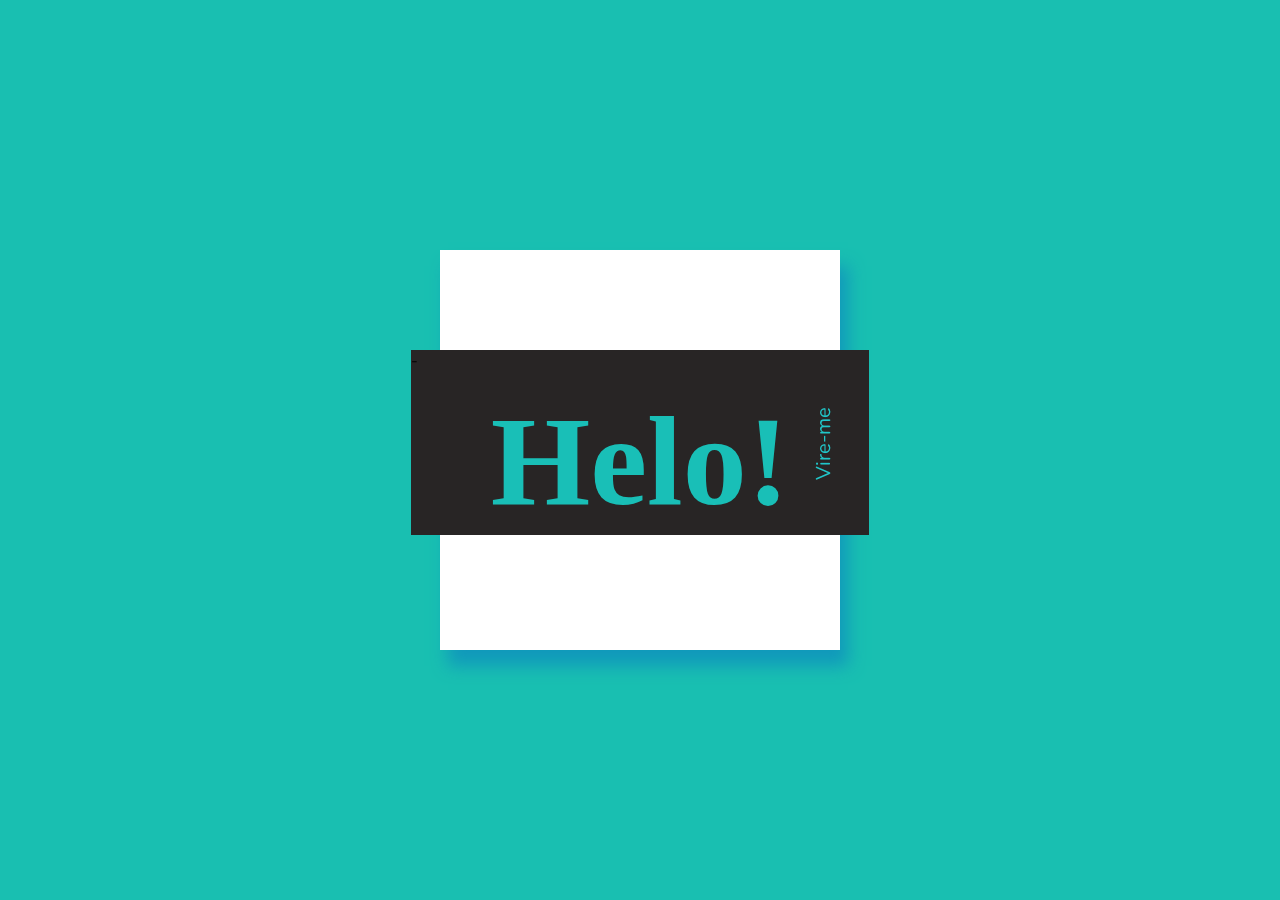
<file: portifile/Cartao/cartao.html>
<!DOCTYPE html>
<html lang="pt-br">
<head>
    <meta charset="UTF-8">
    <meta http-equiv="X-UA-Compatible" content="IE=edge">
    <meta name="viewport" content="width=device-width, initial-scale=1.0">

    <link rel="stylesheet" type="text/css" href="style.css">
    <link rel="shortcut icon" href="img/211635_card_icon.png" type="image/x-icon">
    <title>Cartão de Visista</title>
</head>
<body>
	<div class="frame">
		<div class="card">
			<div class="flip">
				<div class="front">-
					<h1>Helo!</h1>
					<p class="flip-me">Vire-me</p>
				</div>
				<div class="back">
					<h3>Anderson Arruda</h3>
					<h2>Develeoper Front-end</h2>
					<div>
						<a href="https://github.com/JAndersonArruda" target="_blank"><img src="img/211904_social_github_icon.png"></a>
						<a href="https://www.linkedin.com/in/anderson-arruda-276677244/" target="_blank"><img src="img/1964405_linkedin_logo_media_social_icon.png"></a>
						<a href="https://twitter.com/AndersonArruda_" target="_blank"><img src="img/104461_twitter_icon.png"></a>
					</div>
				</div>
			</div>
		</div>
	</div>
</body>
</html>
</file>
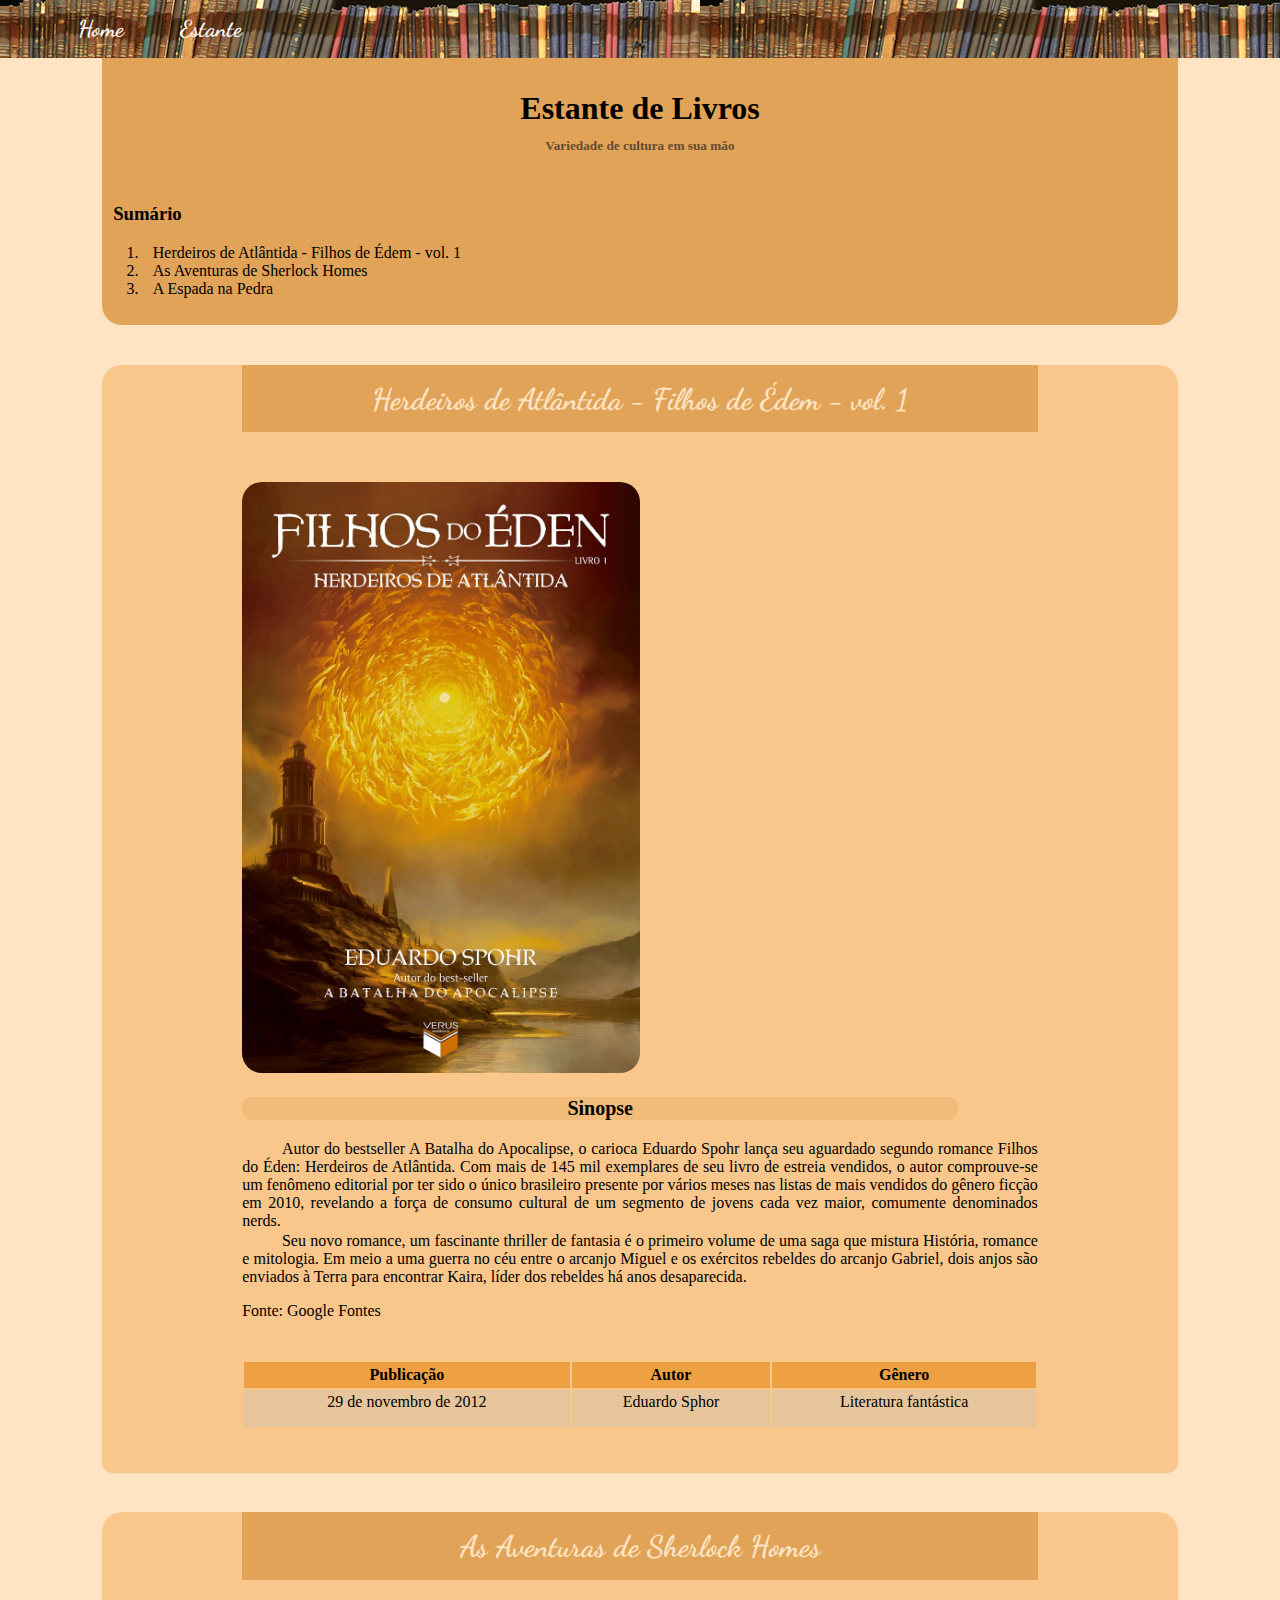
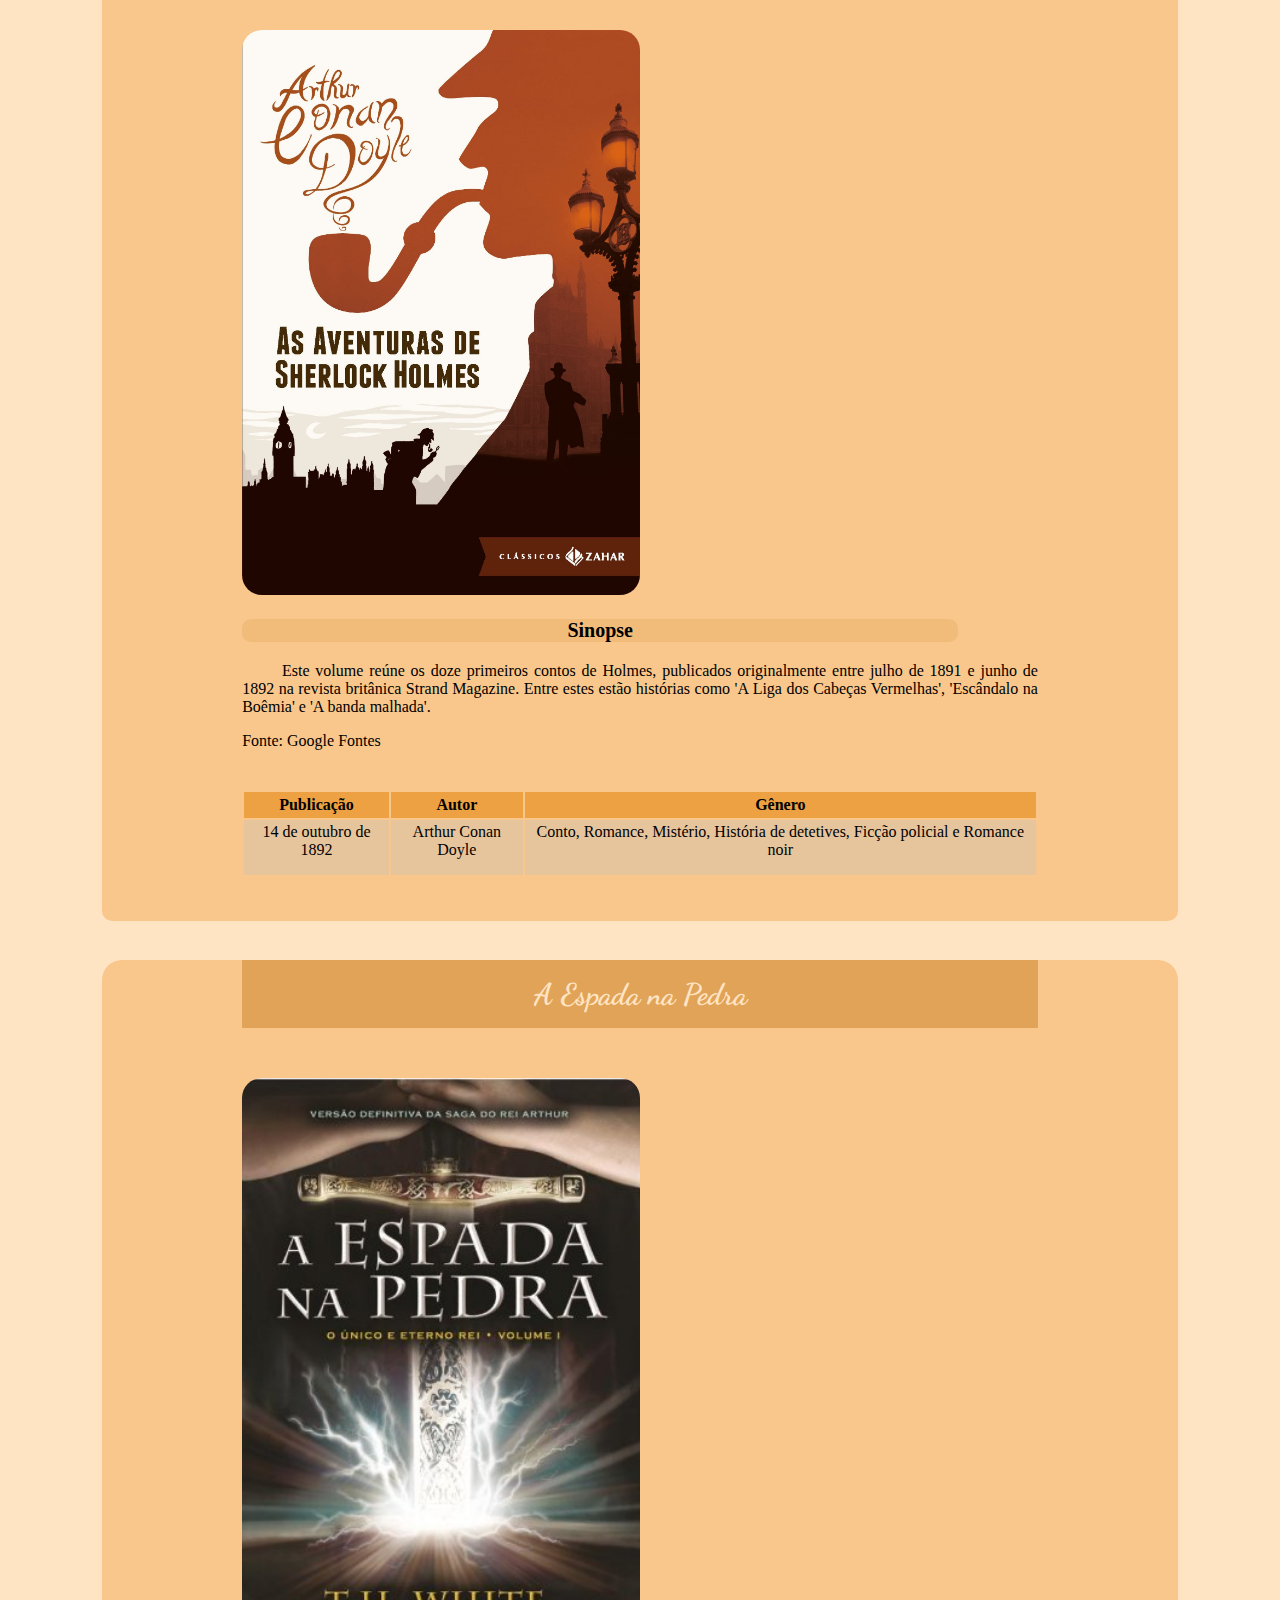
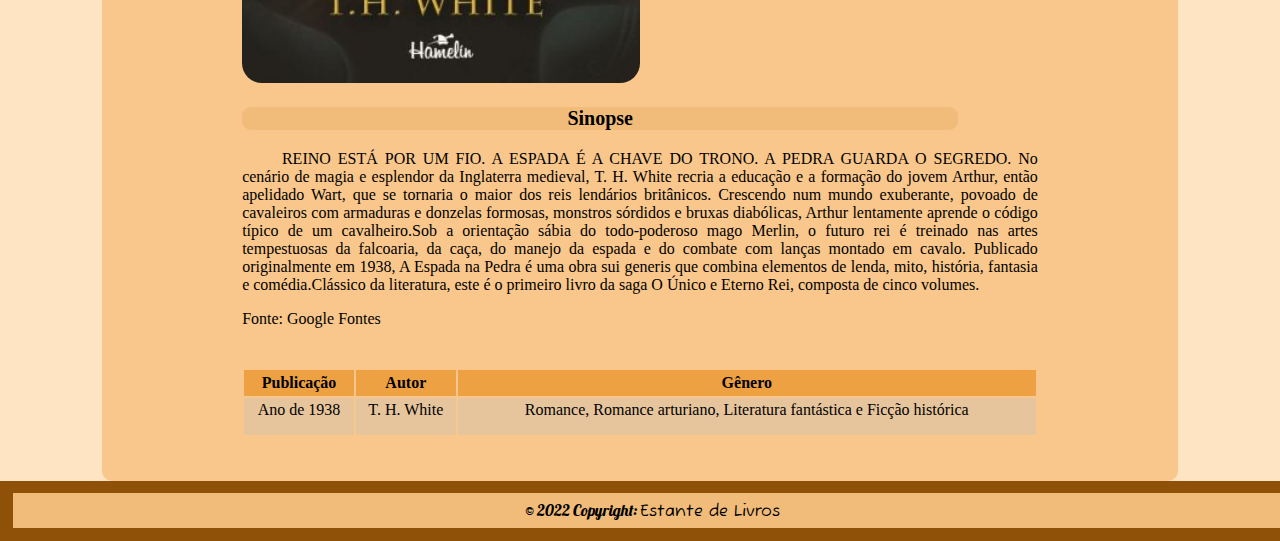
<file: portifile/Estante/estante.html>
<!DOCTYPE html>
<html lang="pt-br">
<head>
    <meta charset="UTF-8">
    <meta http-equiv="X-UA-Compatible" content="IE=edge">
    <meta name="viewport" content="width=device-width, initial-scale=1.0">

    <link rel="icon" href="./img/book.svg">
    <link rel="stylesheet" href="./css/navbar.css">
    <link rel="stylesheet" href="./css/style.css">
    <link rel="stylesheet" href="./css/footer.css">

    <link href="https://cdn.jsdelivr.net/npm/bootstrap@5.3.0-alpha1/dist/css/bootstrap.min.css" rel="stylesheet" integrity="sha384-GLhlTQ8iRABdZLl6O3oVMWSktQOp6b7In1Zl3/Jr59b6EGGoI1aFkw7cmDA6j6gD" crossorigin="anonymous">
    <script src="https://cdn.jsdelivr.net/npm/bootstrap@5.3.0-alpha1/dist/js/bootstrap.bundle.min.js" integrity="sha384-w76AqPfDkMBDXo30jS1Sgez6pr3x5MlQ1ZAGC+nuZB+EYdgRZgiwxhTBTkF7CXvN" crossorigin="anonymous"></script>

    <title>Estante de Livros</title>
</head>
<body>

    <header class="menu">
        <ul>
            <li><a href="./home.html">Home</a></li>
            <li><a href="./estante.html">Estante</a></li>
        </ul>
    </header>

    <div class="container">
        <div id="top">
            <h1 id="t1">Estante de Livros</h1>
            <h5 id="st1">Variedade de cultura em sua mão</h5>
        </div>
        <div id="sumary">
            <h3>Sumário</h3>
            <ol>
                <li><a href="#l1" class="t-link">Herdeiros de Atlântida - Filhos de Édem - vol. 1</a></li>
                <li><a href="#l2" class="t-link">As Aventuras de Sherlock Homes</a></li>
                <li><a href="#l3" class="t-link">A Espada na Pedra</a></li>
            </ol>
        </div>

        <section id="l1">
            <h4 class="titulo">Herdeiros de Atlântida - Filhos de Édem - vol. 1</h4>

            <div class="layoute">
                <div class="text-center mb-3">
                    <img class="image" src="./img/eden.jpg" alt="">
                </div>
                <div></div>
                <div class="text-center" id="sinopse">
                    <h3 class="sinp-titulo">Sinopse</h3>
                </div>
                <div class="grid">
                    <p class="text">Autor do bestseller <span> A Batalha do Apocalipse, </span> o carioca <span> Eduardo Spohr </span> lança seu aguardado 
                        segundo romance <span> Filhos do Éden: Herdeiros de Atlântida. </span> Com mais de 145 mil exemplares de seu livro de 
                        estreia vendidos, o autor comprouve-se um fenômeno editorial por ter sido o único brasileiro presente por vários meses 
                        nas listas de mais vendidos do gênero ficção em 2010, revelando a força de consumo cultural de um segmento de jovens 
                        cada vez maior, comumente denominados nerds.
                    </p>
                    <p id="paragrafo" class="text">Seu novo romance, um fascinante thriller de fantasia é o primeiro volume de uma saga que mistura História, romance e 
                        mitologia. <span> Em meio a uma guerra no céu entre o arcanjo Miguel e os exércitos rebeldes do arcanjo Gabriel, dois 
                        anjos são enviados à Terra para encontrar Kaira, líder dos rebeldes há anos desaparecida. </span>
                    </p>
                    <p>Fonte: Google Fontes</p>
                </div>
            </div>
                        
            <table>
                <tr>
                    <th>Publicação</th>
                    <th>Autor</th>
                    <th>Gênero</th>
                </tr>
                <tr>
                    <td>29 de novembro de 2012</td>
                    <td>Eduardo Sphor</td>
                    <td>Literatura fantástica</td>
                </tr>
            </table>
        </section>
        
        <section id="l2">
            <h4 class="titulo">As Aventuras de Sherlock Homes</h4>
            
            <div class="layoute">
                <div class="text-center mb-3">
                    <img class="image" src="./img/homes.jpg" alt="">
                </div>
                <div></div>
                <div class="text-center" id="sinopse">
                    <h3 class="sinp-titulo">Sinopse</h3>
                </div>
                <div class="grid">
                    <p class="text">Este volume reúne os doze primeiros contos de Holmes, publicados originalmente entre julho de 1891 e junho de 1892 na 
                        revista britânica Strand Magazine. Entre estes estão histórias como <span> 'A Liga dos Cabeças Vermelhas', 'Escândalo 
                        na Boêmia' e 'A banda malhada'. </span>
                    </p>
                    <p>Fonte: Google Fontes</p>
                </div>
            </div>

            <table>
                <tr>
                    <th>Publicação</th>
                    <th>Autor</th>
                    <th>Gênero</th>
                </tr>
                <tr>
                    <td>14 de outubro de 1892</td>
                    <td>Arthur Conan Doyle</td>
                    <td>Conto, Romance, Mistério, 
                        História de detetives, Ficção 
                        policial e Romance noir</td>
                </tr>
            </table>
        </section>

        <section id="l3">
            <h4 class="titulo">A Espada na Pedra</h4>
                
            <div class="layoute">
                <div class="text-center mb-3">
                    <img class="image" src="./img/espada.jpg" alt="">
                </div>
                <div></div>
                <div class="text-center" id="sinopse">
                    <h3 class="sinp-titulo">Sinopse</h3>
                </div>
                <div class="grid">
                    <p class="text"><span> REINO ESTÁ POR UM FIO. A ESPADA É A CHAVE DO TRONO. A PEDRA GUARDA O SEGREDO. </span> No cenário de magia e esplendor 
                        da Inglaterra medieval, T. H. White recria a educação e a formação do jovem Arthur, então apelidado Wart, que se tornaria 
                        o maior dos reis lendários britânicos. <span> Crescendo num mundo exuberante, povoado de cavaleiros com armaduras e donzelas 
                        formosas, monstros sórdidos e bruxas diabólicas, Arthur lentamente aprende o código típico de um cavalheiro.Sob a orientação 
                        sábia do todo-poderoso mago Merlin, o futuro rei é treinado nas artes tempestuosas da falcoaria, da caça, do manejo da espada 
                        e do combate com lanças montado em cavalo. </span> Publicado originalmente em 1938, A Espada na Pedra é uma obra sui generis 
                        que combina elementos de lenda, mito, história, fantasia e comédia.Clássico da literatura, este é o primeiro livro da saga O 
                        Único e Eterno Rei, composta de cinco volumes.
                    </p>
                    <p>Fonte: Google Fontes</p>
                </div>
            </div>

            <table>
                <tr>
                    <th>Publicação</th>
                    <th>Autor</th>
                    <th>Gênero</th>
                </tr>
                <tr>
                    <td>Ano de 1938</td>
                    <td>T. H. White</td>
                    <td>Romance, Romance arturiano, 
                        Literatura fantástica e 
                        Ficção histórica</td>
                </tr>
            </table>
        </section>
    </div>

    <footer class="mt-5">
        <div class="footer mb-3">
            <div class="copyright"> 
                © 2022 Copyright:
                <a href="#">Estante de Livros</a>
            </div>
        </div>
    </footer>
</body>
</html>
</file>
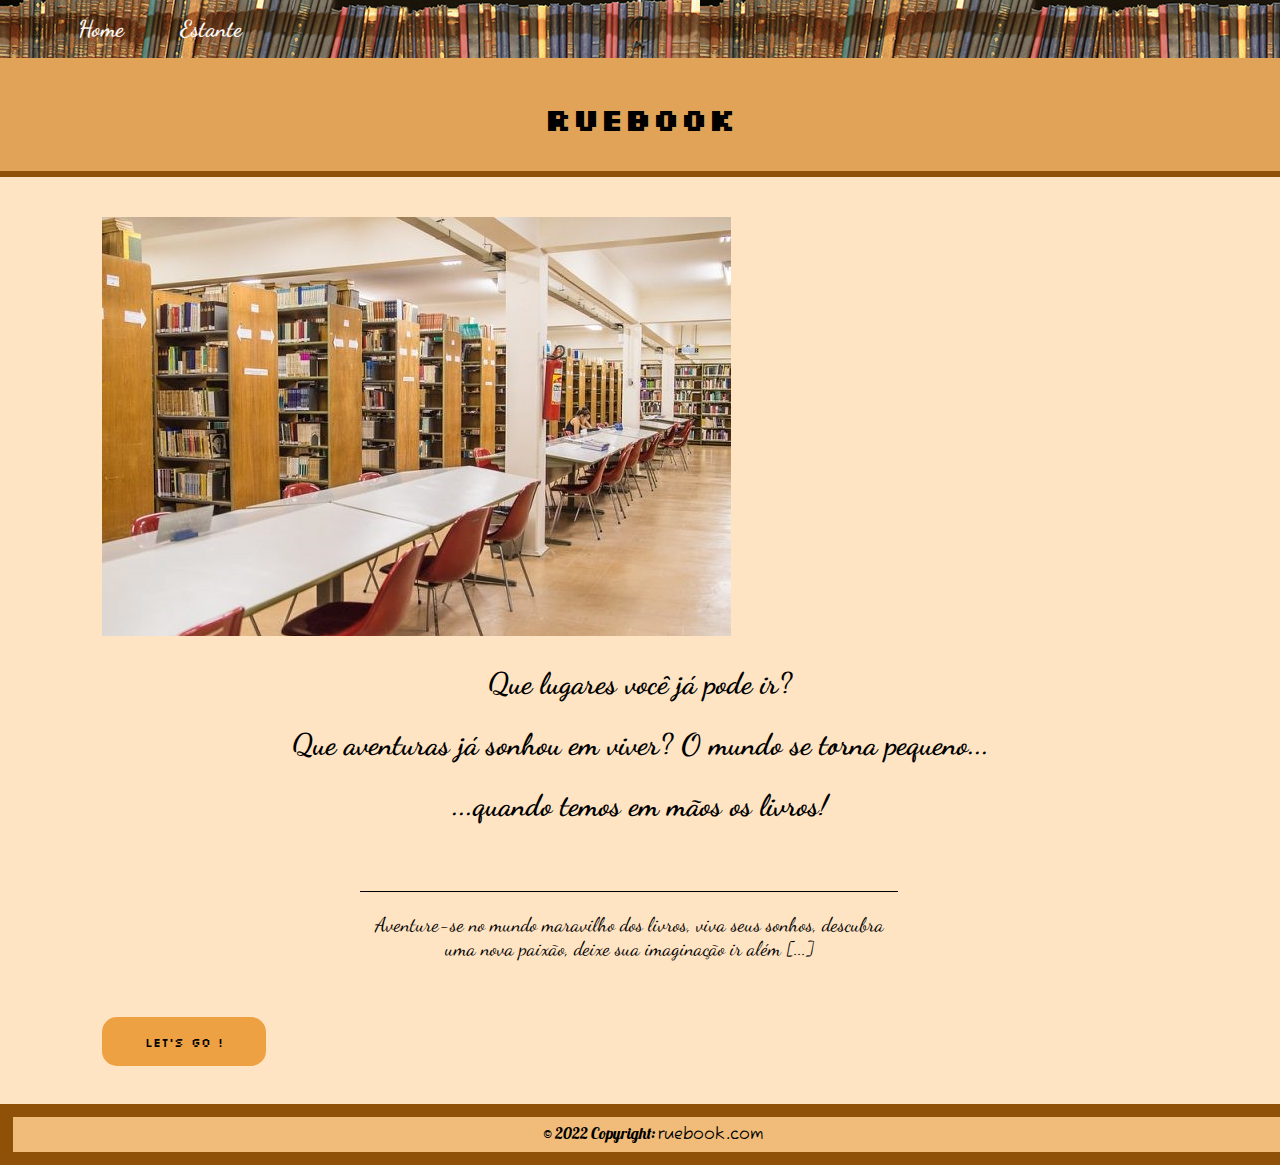
<file: portifile/Estante/home.html>
<!DOCTYPE html>
<html lang="pt-br">
<head>
    <meta charset="UTF-8">
    <meta http-equiv="X-UA-Compatible" content="IE=edge">
    <meta name="viewport" content="width=device-width, initial-scale=1.0">

    <link rel="icon" href="./img/book.svg">
    <link rel="stylesheet" href="./css/navbar.css">
    <link rel="stylesheet" href="./css/style.css">
    <link rel="stylesheet" href="./css/footer.css">

    <link href="https://cdn.jsdelivr.net/npm/bootstrap@5.3.0-alpha1/dist/css/bootstrap.min.css" rel="stylesheet" integrity="sha384-GLhlTQ8iRABdZLl6O3oVMWSktQOp6b7In1Zl3/Jr59b6EGGoI1aFkw7cmDA6j6gD" crossorigin="anonymous">
    <script src="https://cdn.jsdelivr.net/npm/bootstrap@5.3.0-alpha1/dist/js/bootstrap.bundle.min.js" integrity="sha384-w76AqPfDkMBDXo30jS1Sgez6pr3x5MlQ1ZAGC+nuZB+EYdgRZgiwxhTBTkF7CXvN" crossorigin="anonymous"></script>

    <title>Home</title>
</head>
<body>
    
    <header class="menu">
        <ul>
            <li><a href="./home.html">Home</a></li>
            <li><a href="./estante.html">Estante</a></li>
        </ul>
    </header>

    <div class="ruebook-title">
        <h1 class="mt-5 mb-4">RueBook</h1>
    </div>
    <section class="container text-center">
        <div class="text-center mt-3">
            <img class="img-fluid" src="./img/biblioteca.jpg" alt="">
        </div>
        <div class="mt-4 slogan-container">
            <h2>Que lugares você já pode ir?</h2>
            <h2>Que aventuras já sonhou em viver? O mundo se torna pequeno...</h2>
            <h2>...quando temos em mãos os livros!</h2>
            <br>
            <p> Aventure-se no mundo maravilho dos livros, viva seus sonhos, descubra uma nova paixão, deixe sua imaginação ir além [...]</p>
        </div>
        <br>
        <br>
        <a href="./estante.html">
            <button class="button-estante" onclick="">
                    Let's Go !
            </button>
        </a>   
        <br>
        <br>
    </section>


    <footer>
        <div class="footer">
            <div class="copyright"> 
                © 2022 Copyright:
                <a href="#">ruebook.com</a>
            </div>
        </div>
    </footer>
</body>
</html>
</file>
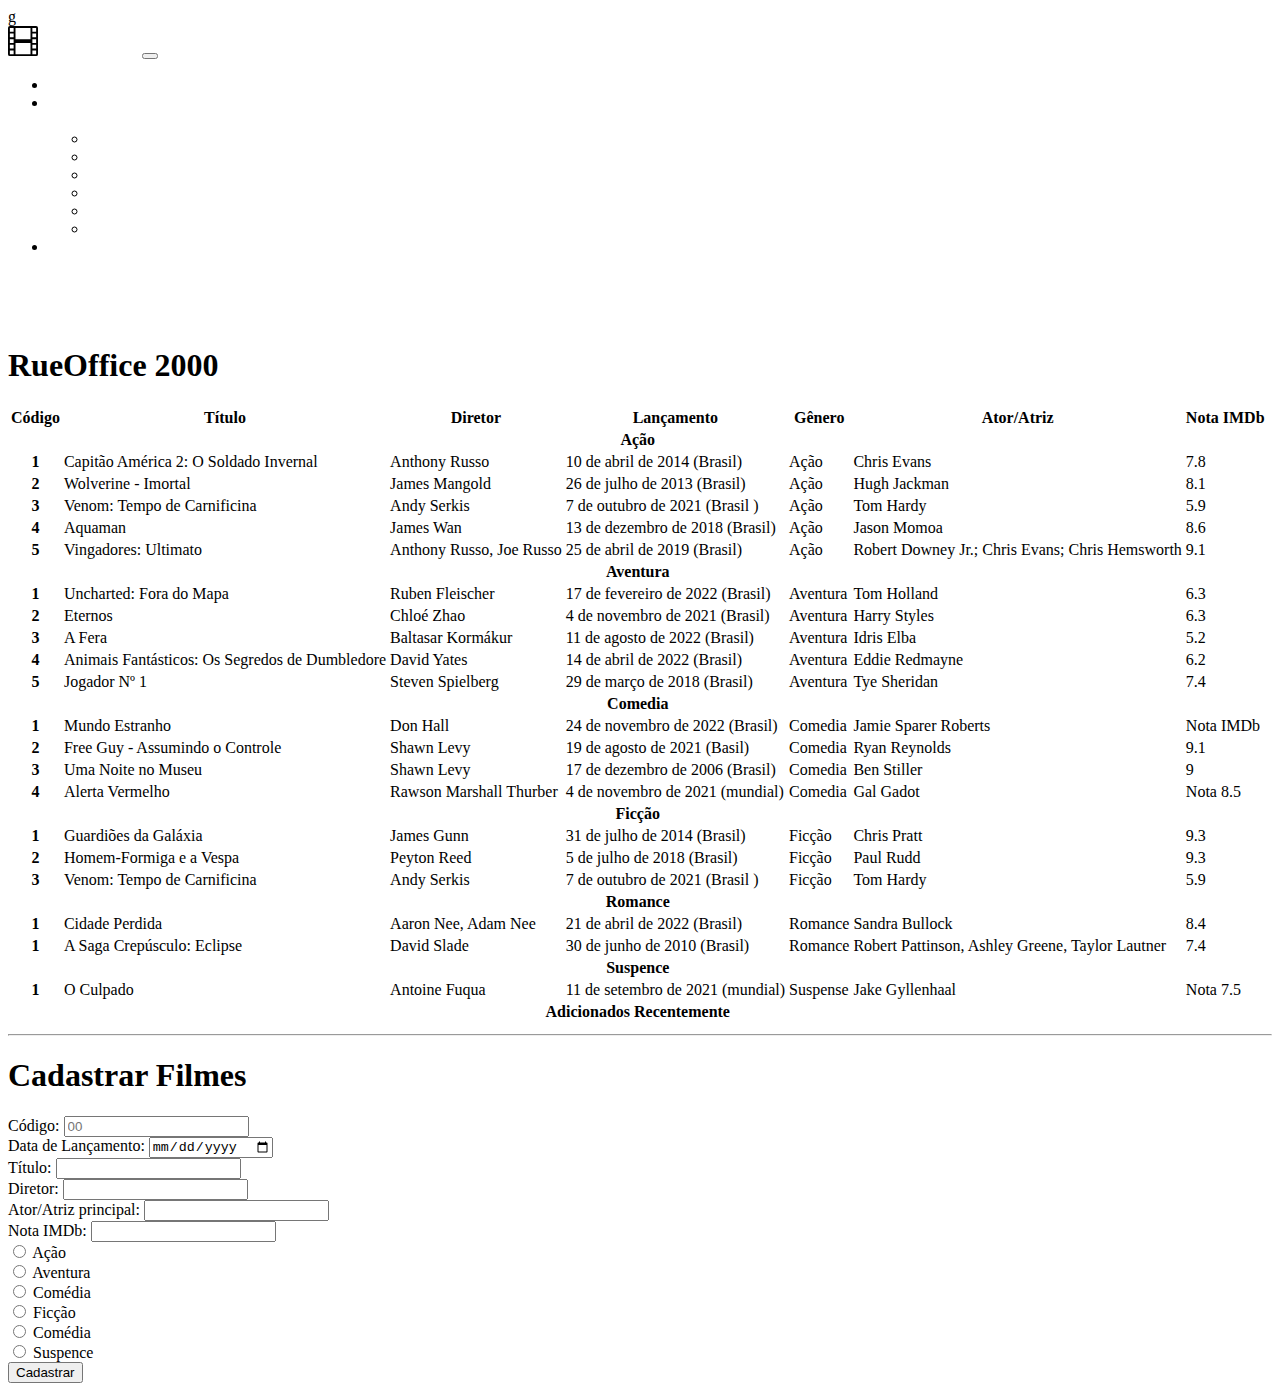
<file: portifile/Locadora/locadora.html>
<!DOCTYPE html>
<html lang="pt-br">

<head>g
    <meta charset="UTF-8">
    <meta http-equiv="X-UA-Compatible" content="IE=edge">
    <meta name="viewport" content="width=device-width, initial-scale=1.0">
    <link href="https://cdn.jsdelivr.net/npm/bootstrap@5.2.2/dist/css/bootstrap.min.css" rel="stylesheet" integrity="sha384-Zenh87qX5JnK2Jl0vWa8Ck2rdkQ2Bzep5IDxbcnCeuOxjzrPF/et3URy9Bv1WTRi" crossorigin="anonymous">
    <link rel="shortcut icon" href="./img/camera-icon.png" type="image/x-icon">

    <title>Locadora</title>
</head>

<body>
    <nav class="navbar navbar-expand-lg fixed-top navbarScroll bg-dark">
        <div class="container-fluid">
            <img style="width: 30px; background-color: #ffffff;" src="img/film.svg">
            <a class="navbar-brand" style="color: #ffffff;" href="#topo">Locadora 2000</a>
            <button class="navbar-toggler" type="button" data-bs-toggle="collapse" data-bs-target="#navbarSupportedContent" aria-colcount="navbarSupportedContent" aria-expanded="false" aria-label="Toggle navigation">
                <span class="navbar-toggler-icon"></span>
            </button>
        </div>

        <div class="collapse navbar-collapse" id="navbarSupportedContent">
            <ul class="navbar-nav me-auto ms-3 mb-2 mb-lg-0">
                <li class="nav-item">
                    <a class="nav-link active" style="color: #ffffff;" href="#tabFilm">Filmes Disponíveis</a>
                </li>

                <li class="nav-item dropdown">
                    <a class="nav-link dropdown-toggle" data-bs-toggle="dropdown" aria-expanded="false" id="dropGeneros"
                        role="button" style="color: #ffffff;" href="#drop">Filmes por <br> Categoria</a>
                    <ul class="dropdown-menu bg-dark">
                        <li><a class="dropdown-item" style="color: #ffffff;" href="#gAc">Ação</a></li>
                        <li><a class="dropdown-item" style="color: #ffffff;" href="#gAven">Aventura</a></li>
                        <li><a class="dropdown-item" style="color: #ffffff;" href="#gComed">Comedia</a></li>
                        <li><a class="dropdown-item" style="color: #ffffff;" href="#gFic">Ficção</a></li>
                        <li><a class="dropdown-item" style="color: #ffffff;" href="#gRoman">Romance</a></li>
                        <li><a class="dropdown-item" style="color: #ffffff;" href="#gSus">Suspence</a></li>
                    </ul>
                </li>

                <li>
                    <a class="nav-link" style="color: #ffffff;" href="#cadFilme">Cadastrar Filmes</a>
                </li>
            </ul>
        </div>
    </nav>

    <div class="mt-5" id="topo"></div>
    <br>
    <br>
    <br>
    <h1 class="display-3 text-center mb-5"> RueOffice 2000 </h1>

    <div class="container table-responsive">
        <div class="mt-5" id="tabFilm"></div>
        <table class="table table-striped table-hover text-center">
            <thead>
                <tr>
                    <th scope="col">Código</th>
                    <th scope="col">Título</th>
                    <th scope="col">Diretor</th>
                    <th scope="col">Lançamento</th>
                    <th scope="col">Gênero</th>
                    <th scope="col">Ator/Atriz</th>
                    <th scope="col">Nota IMDb</th>
                </tr>
            </thead>
            <tbody>
                <tr>
                    <th class="text-center table-dark" colspan="7" id="gAc">Ação</th>
                </tr>
                <tr class="text-center">
                    <th scope="col">1</th>
                    <td> Capitão América 2: O Soldado Invernal </td>
                    <td> Anthony Russo </td>
                    <td> 10 de abril de 2014 (Brasil) </td>
                    <td> Ação </td>
                    <td> Chris Evans </td>
                    <td> 7.8 </td>
                </tr>
                <tr class="text-center">
                    <th scope="col">2</th>
                    <td> Wolverine - Imortal </td>
                    <td> James Mangold </td>
                    <td> 26 de julho de 2013 (Brasil) </td>
                    <td> Ação </td>
                    <td> Hugh Jackman </td>
                    <td> 8.1 </td>
                </tr>
                <tr class="text-center">
                    <th scope="col">3</th>
                    <td> Venom: Tempo de Carnificina </td>
                    <td> Andy Serkis </td>
                    <td> 7 de outubro de 2021 (Brasil ) </td>
                    <td> Ação </td>
                    <td> Tom Hardy </td>
                    <td> 5.9 </td>
                </tr>
                <tr class="text-center">
                    <th scope="col">4</th>
                    <td> Aquaman </td>
                    <td> James Wan </td>
                    <td> 13 de dezembro de 2018 (Brasil) </td>
                    <td> Ação </td>
                    <td> Jason Momoa </td>
                    <td> 8.6 </td>
                </tr>
                <tr class="text-center">
                    <th scope="col">5</th>
                    <td> Vingadores: Ultimato </td>
                    <td> Anthony Russo, Joe Russo </td>
                    <td> 25 de abril de 2019 (Brasil) </td>
                    <td> Ação </td>
                    <td> Robert Downey Jr.; Chris Evans; Chris Hemsworth </td>
                    <td> 9.1 </td>
                </tr>

                <tr>
                    <th class="text-center table-dark" colspan="7" id="gAven">Aventura</th>
                </tr>

                <tr class="text-center">
                    <th scope="col">1</th>
                    <td> Uncharted: Fora do Mapa </td>
                    <td> Ruben Fleischer </td>
                    <td> 17 de fevereiro de 2022 (Brasil) </td>
                    <td> Aventura </td>
                    <td> Tom Holland </td>
                    <td> 6.3 </td>
                </tr>
                <tr class="text-center">
                    <th scope="col">2</th>
                    <td> Eternos </td>
                    <td> Chloé Zhao </td>
                    <td> 4 de novembro de 2021 (Brasil) </td>
                    <td> Aventura </td>
                    <td> Harry Styles </td>
                    <td> 6.3 </td>
                </tr>
                <tr class="text-center">
                    <th scope="col">3</th>
                    <td> A Fera </td>
                    <td> Baltasar Kormákur </td>
                    <td> 11 de agosto de 2022 (Brasil) </td>
                    <td> Aventura </td>
                    <td> Idris Elba </td>
                    <td> 5.2 </td>
                </tr class="text-center">
                <tr>
                    <th scope="col">4</th>
                    <td> Animais Fantásticos: Os Segredos de Dumbledore </td>
                    <td> David Yates </td>
                    <td> 14 de abril de 2022 (Brasil) </td>
                    <td> Aventura </td>
                    <td> Eddie Redmayne </td>
                    <td> 6.2 </td>
                </tr>
                <tr class="text-center">
                    <th scope="col">5</th>
                    <td> Jogador Nº 1 </td>
                    <td> Steven Spielberg </td>
                    <td> 29 de março de 2018 (Brasil) </td>
                    <td> Aventura </td>
                    <td> Tye Sheridan </td>
                    <td> 7.4 </td>
                </tr>

                <tr>
                    <th class="text-center table-dark" colspan="7" id="gComed">Comedia</th>
                </tr>
                <tr class="text-center">
                    <th scope="col">1</th>
                    <td> Mundo Estranho </td>
                    <td> Don Hall </td>
                    <td> 24 de novembro de 2022 (Brasil) </td>
                    <td> Comedia </td>
                    <td> Jamie Sparer Roberts </td>
                    <td> Nota IMDb </td>
                </tr>
                <tr class="text-center">
                    <th scope="col">2</th>
                    <td> Free Guy - Assumindo o Controle </td>
                    <td> Shawn Levy </td>
                    <td> 19 de agosto de 2021 (Basil) </td>
                    <td> Comedia </td>
                    <td> Ryan Reynolds </td>
                    <td> 9.1 </td>
                </tr>
                <tr class="text-center">
                    <th scope="col">3</th>
                    <td> Uma Noite no Museu </td>
                    <td> Shawn Levy</td>
                    <td> 17 de dezembro de 2006 (Brasil) </td>
                    <td> Comedia </td>
                    <td> Ben Stiller </td>
                    <td> 9 </td>
                </tr>
                <tr class="text-center">
                    <th scope="col">4</th>
                    <td> Alerta Vermelho </td>
                    <td> Rawson Marshall Thurber </td>
                    <td> 4 de novembro de 2021 (mundial) </td>
                    <td> Comedia </td>
                    <td> Gal Gadot </td>
                    <td> Nota 8.5 </td>
                </tr>

                <tr>
                    <th class="text-center table-dark" colspan="7" id="gFic">Ficção</th>
                </tr>
                <tr class="text-center">
                    <th scope="col">1</th>
                    <td> Guardiões da Galáxia </td>
                    <td> James Gunn </td>
                    <td> 31 de julho de 2014 (Brasil) </td>
                    <td> Ficção </td>
                    <td> Chris Pratt </td>
                    <td> 9.3 </td>
                </tr>
                <tr class="text-center">
                    <th scope="col">2</th>
                    <td> Homem-Formiga e a Vespa </td>
                    <td> Peyton Reed </td>
                    <td> 5 de julho de 2018 (Brasil) </td>
                    <td> Ficção </td>
                    <td> Paul Rudd </td>
                    <td> 9.3 </td>
                </tr>
                <tr class="text-center">
                    <th scope="col">3</th>
                    <td> Venom: Tempo de Carnificina </td>
                    <td> Andy Serkis </td>
                    <td> 7 de outubro de 2021 (Brasil ) </td>
                    <td> Ficção </td>
                    <td> Tom Hardy </td>
                    <td> 5.9 </td>
                </tr>
                
                <tr>
                    <th class="text-center table-dark" colspan="7" id="gRoman">Romance</th>
                </tr>
                <tr class="text-center">
                    <th scope="col">1</th>
                    <td> Cidade Perdida </td>
                    <td> Aaron Nee, Adam Nee </td>
                    <td> 21 de abril de 2022 (Brasil) </td>
                    <td> Romance </td>
                    <td> Sandra Bullock </td>
                    <td> 8.4 </td>
                </tr>
                <tr class="text-center">
                    <th scope="col">1</th>
                    <td> A Saga Crepúsculo: Eclipse </td>
                    <td> David Slade </td>
                    <td> 30 de junho de 2010 (Brasil) </td>
                    <td> Romance </td>
                    <td> Robert Pattinson, Ashley Greene, Taylor Lautner </td>
                    <td> 7.4 </td>
                </tr>

                <tr>
                    <th class="text-center table-dark mt-5" colspan="7" id="gSus">Suspence</th>
                </tr>
                <tr class="text-center">
                    <th scope="col">1</th>
                    <td> O Culpado </td>
                    <td> Antoine Fuqua </td>
                    <td> 11 de setembro de 2021 (mundial) </td>
                    <td> Suspense </td>
                    <td> Jake Gyllenhaal </td>
                    <td> Nota 7.5 </td>
                </tr>
                
                <tr>
                    <th class="text-center table-dark" colspan="7" id="gAdd">Adicionados Recentemente</th>
                </tr>
                <tr id="inserirTabela">
                    
                </tr>

            </tbody>
        </table>

        <div class="m-5">
            <hr class="border-primary border-3 opacity-75">
        </div>

        <div class="mt-5" id="cadFilme"></div>
        <h1 class=" display-6 text-center mb-5">Cadastrar Filmes</h1>
        <div class="container mb-5">
            <form name="cadastrar" onsubmit="event.preventDefault()">
                <div class="row">
                    <div class="mb-3 col">
                        <label for="codFilm" class="form-label">Código:</label>
                        <input type="text" id="codFilm" class="form-control" placeholder="00" name="codigo" required>
                    </div>
                    <div class="mb-3 col">
                        <label for="codDate" class="form-label">Data de Lançamento:</label>
                        <input type="date" id="codDate" class="form-control" name="data" required>
                    </div>
                </div>
                <div class="row">
                    <div class="mb-3 col">
                        <label for="tilteFilm" class="form-label">Título:</label>
                        <input type="text" id="titleFilm" class="form-control" name="titulo" required>
                    </div>
                    <div class="mb-3 col">
                        <label for="directorFilm" class="form-label">Diretor:</label>
                        <input type="text" id="directorFilm" class="form-control" name="diretor" required>
                    </div>
                </div>

                <div class="row">
                    <!-- ator atriz -->
                    <div class="mb-3 col">
                        <label for="atorFilm" class="form-label">Ator/Atriz principal: </label>
                        <input type="text" id="atorFilm" class="form-control" name="ator" required>
                    </div>
                    <!-- nota IMDb -->
                    <div class="mb-3 col">
                        <label for="notaFilm" class="form-label">Nota IMDb: </label>
                        <input type="number" id="notaFilm" class="form-control" name="nota" required>
                    </div>
                </div>

                <div class="row">
                    <div class="mb-3 col form-check">
                        <input type="radio" name="radio" id="radGenAc" class="form-check-input" value="acao">
                        <label for="radGenAc" class="form-label">Ação</label> <br>
                    </div>
                    <div class="mb-3 col form-check">
                        <input type="radio" name="radio" id="radGenAven" class="form-check-input" value="aventura">
                        <label for="radGenAven" class="form-label">Aventura</label> <br>
                    </div>
                    <div class="mb-3 col form-check">
                        <input type="radio" name="radio" id="radGenComd" class="form-check-input" value="comedia">
                        <label for="radGenComd" class="form-label">Comédia</label> <br>
                    </div>
                    <div class="mb-3 col form-check">
                        <input type="radio" name="radio" id="radGenFic" class="form-check-input" value="ficcao">
                        <label for="radGenFic" class="form-label">Ficção</label> <br>
                    </div>
                    <div class="mb-3 col form-check">
                        <input type="radio" name="radio" id="radGenRoman" class="form-check-input" value="romance">
                        <label for="radGenRoman" class="form-label">Comédia</label> <br>
                    </div>
                    <div class="mb-3 col form-check">
                        <input type="radio" name="radio" id="radGenSus" class="form-check-input" value="suspence">
                        <label for="radGenSus" class="form-label">Suspence</label> <br>
                    </div>
                </div>
                <div class="col-auto text-center">
                    <button type="submit" class="btn btn-dark mb-3" onclick="insere()">
                        Cadastrar
                    </button>
                </div>
            </form>
        </div>

    </div>
    <script type="text/javascript"
        src="./scripts.js">
    </script>
    <script src="https://cdn.jsdelivr.net/npm/@popperjs/core@2.11.6/dist/umd/popper.min.js"
        integrity="sha384-oBqDVmMz9ATKxIep9tiCxS/Z9fNfEXiDAYTujMAeBAsjFuCZSmKbSSUnQlmh/jp3"
        crossorigin="anonymous">
    </script>
    <script src="https://cdn.jsdelivr.net/npm/bootstrap@5.2.2/dist/js/bootstrap.min.js"
        integrity="sha384-IDwe1+LCz02ROU9k972gdyvl+AESN10+x7tBKgc9I5HFtuNz0wWnPclzo6p9vxnk"
        crossorigin="anonymous">
    </script>
</body>

</html>
</file>
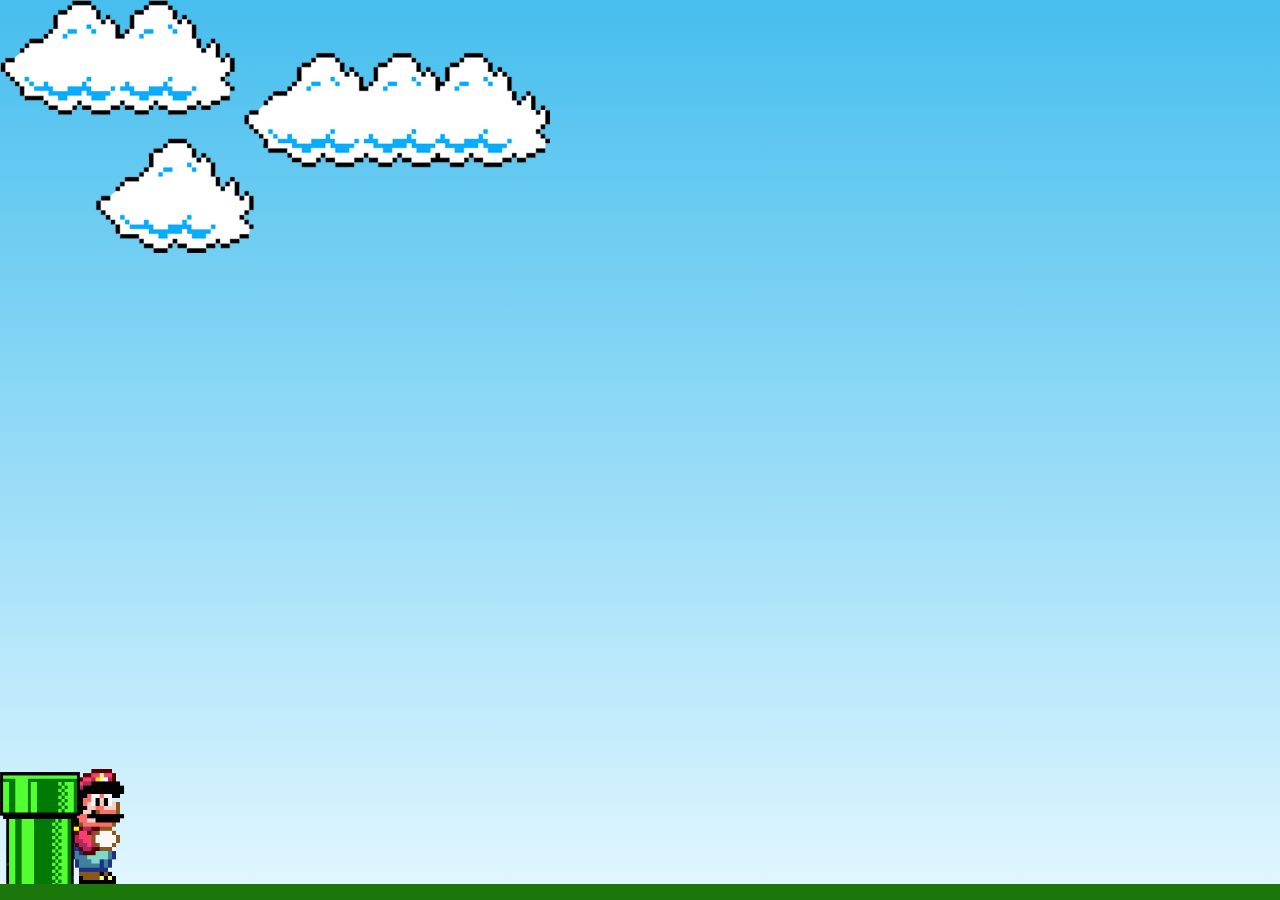
<file: portifile/Mario/mario.html>
<!DOCTYPE html>
<html lang="pt-br">
<head>
    <meta charset="UTF-8">
    <meta http-equiv="X-UA-Compatible" content="IE=edge">
    <meta name="viewport" content="width=device-width, initial-scale=1.0">
    <link rel="stylesheet" href="./styles.css">
    <link rel="shortcut icon" href="./img/33755_computer game_mario_super mario_icon.png" type="image/x-icon">
    <title>Mario</title>
</head>
<body>
    <div class="game-board">
        <img src="./img/clouds.png" class="clouds" alt="">
        <img src="./img/mario.gif" class="mario" alt="">
        <img src="./img/pipe.png" class="pipe" alt="">
    </div>
</body>
<script type="text/javascript" src="./scripts.js"></script>
</html>
</file>
<file: portifile/Cartao/style.css>
@import url('https://fonts.googleapis.com/css2?family=Nunito&display=swap');

body{
	background: #19BFB1;
	font-family: "nunito";
}

.frame {
	position: absolute;
	background-color: white;
	top: 50%;
	left: 50%;
	width: 400px;
	height: 400px;
	margin-top: -200px;
	margin-left: -200px;
	box-shadow: 8px 16px 16px #19B;
}

.frame, .card {
	display: flex;
	align-items: center;
	justify-content: center;
}

.flip-me {
	position: absolute;
	top: 30%;
	left: 82%;
	font-size: 20px;
	transform: rotate(-90deg);
	color: rgba(30, 237, 241, 0.8)
}

.front h1 {
	font-family: Satisfy, cursive;
	font-size: 128px;
	margin: 16px 80px;
	color: #19BFB7;
}

/* faz virar */
.card:hover .flip{
	transform: rotateX(180deg) translate3d(0, 0, 0);
	box-shadow: 8px -10px 15px 0 #000000;
}

.flip {
	transform-style: preserve-3d;
	transition: all 0.7s ease-in-out;
	perspective: 1000px;
}

.front, .back {
    -webkit-backface-visibility: hidden;
	width: 100%;
	height: 100%;
	background: #282525;
}

.card .back {
	transform: rotateX(-180deg);
	position: absolute;
	top: 0;
	left: 0;
}

.back {
	letter-spacing: 2px;
	text-align: center;
}

.back h2 {
	font-size: 36px;
	margin: 8px;
	color: #19BFB7;
}

.back h3 {
	color: #D9D9D9;
	font-family: satisfy, cursive;
	font-weight: 300;
	font-size: 32px;
	margin: 32px;
}

img {
	width: 32px;
}

img:hover {
	width: 46px;
	cursor: pointer;
}
</file>
<file: portifile/Estante/css/navbar.css>
@import url('https://fonts.googleapis.com/css2?family=Dancing+Script&display=swap');


.menu {
    width: 100%;
    margin: 0;
    list-style: none;
    position: fixed;
    background-image: url(../img/estante-para-livros.jpg);
    top: 0;
}
.menu ul {
    display: inline;
}

.menu ul li {
    padding: 1.2% 1%;
    display: inline-block;
    font-size: 23px;
    margin-left: 2%;
    font-weight: bold;
    font-family: 'Dancing Script';
}

.menu ul li a {
    color: #fbf8f5;
    text-decoration: none;
}
.menu ul li a:hover {
    color: #ffe4c4;
}
</file>
<file: portifile/Estante/css/style.css>
@import url('https://fonts.googleapis.com/css2?family=Dancing+Script&display=swap');
@import url('https://fonts.googleapis.com/css2?family=Dancing+Script&family=Silkscreen&display=swap');



body {
    text-align: justify;
    background-color: #ffe4c4;
    margin: 0;
    align-items: center;
    justify-content: center;
}

section {
    padding-bottom: 20px;
    border-radius:20px 20px 10px 10px;
}

/*style in of the HOME*/
.ruebook-title {
    padding-top: 6%;
    padding-bottom: 0.8%;
    width: 100%;
    margin: 0;
    background-color: #e0a358;
    color: #000000;
    text-align: center;
    border-bottom: 6px solid #8f5107;
    font-family: 'Silkscreen', cursive;
}

.slogan {
    text-align: justify;
}

.slogan-image {
    margin-top: 15px;
    justify-items: center;
    margin-left: 28.785%;
    padding-bottom: 1%;
}

.slogan-container {
    font-size: 20px;
    text-align: center;
    font-family: 'Dancing Script';
}

.slogan-container p {
    font-size: 20px;
    border-top: 1px solid #000000;
    padding-top: 1.9%;
    width: 50%;
    margin-left: 24%;
}

.button-estante {
    padding-top: 1.5%;
    padding-left: 4%;
    padding-bottom: 1.5%;
    padding-right: 4%;
    background-color: #eea143;
    border: 0;
    border-radius: 15px;
    cursor: pointer;
    color: #000000;
    text-decoration: none;
    font-family: 'Silkscreen', cursive;
}

.button-estante:hover {
    background-color: #f1b770;
}



/*style in of the ESTANTE*/
.container {
    padding-left: 8%;
    padding-right: 8%;
    margin-top: 40px;
}

#top {
    background-color: #e0a358;
    padding-top: 1.4%;
    padding-bottom: 0.7%;
    margin-top: 5%;
}

#sumary {
    background-color: #e0a358;
    padding-bottom: 1%;
    padding-top: 0.1%;
    text-indent: 1%;
    border-bottom-left-radius: 20px;
    border-bottom-right-radius: 20px;
}

.titulo {
    background-color: #e0a358;
    color: #ffe4c4;
    font-family: 'Dancing Script';
    font-size: 30px;
    text-align: center;
    padding: 2%;
    margin-top: 5%;
}

.t-link {
    color: #000000;
    text-decoration: none;
}

.t-link:hover {
    color: #8f5107;
}

.text {
    text-indent: 5%;
}

#paragrafo {
    margin-top: -1.75%;
}

#t1 {
    text-align: center;
}

#st1 {
    text-align: center;
    color: #644d31;
    margin-top: -1%;
}

.sinp-titulo {
    display: block;
    width: 90%;
    background-color: #f1bc7a;
    font-size: 20px;
    text-align: center;
    border-radius: 9px;
}


.layoute {
    display: grid;
    grid-template-columns: 20% 4% 12% auto;
    padding-bottom: 3%; 
    margin-top: 50px;
}

.image{
    display: inline-block;
    width: 100%;
    border-radius: 20px;
    align-items: center;
}

@media screen and (max-width: 1300px) {
    .layoute {
        display: block; 
        justify-content: center;
    }

    .image{
        width: 50%;
        border-radius: 20px;
        align-items: center;
    }
}



#l1, #l2, #l3 {
    background-color: #f9c78b;
    padding-left: 13%;
    padding-right: 13%;
    border-top-left-radius: 20px;
    border-top-right-radius: 20px;
}

table {
    width: 100%;
    text-align: center;
    border-radius: 20%;
    padding-bottom: 3%;
}

th {
    background-color: #eea143;
    padding-top: 0.5%;
    padding-bottom: 0.5%;
}

td {
    background-color: #e7c59c;
    padding-top: 0.4%;
    padding-bottom: 2%;
}
</file>
<file: portifile/Estante/css/footer.css>
@import url('https://fonts.googleapis.com/css2?family=Dancing+Script&family=Lobster&family=Silkscreen&display=swap');
@import url('https://fonts.googleapis.com/css2?family=Dancing+Script&family=Fuzzy+Bubbles&family=Lobster&family=Silkscreen&display=swap');


footer {
    background-color: #8f5107;
    width: 100%;
    text-align: center;
    padding: 1%;
}

.icons-footer {
    display: inline;
    padding-bottom: 0.5%;
}

.icons-footer a img {
    height: 1.5%;
    width: 1.5%;
}
.icons-footer a {
    padding: 1.4% 1%;
    text-decoration: none;
}

.copyright {
    background-color: #f1bc7a;
    padding: 0.5%;
    color: #000000;
    font-family: 'Lobster', cursive;
}

.copyright a {
    text-decoration: none;
    color: #000000;
    font-family: 'Fuzzy Bubbles', cursive;
}
</file>
<file: portifile/Mario/styles.css>
* {
    margin: 0;
    padding: 0;
    box-sizing: border-box;
}

.game-board {
    width: 100%;
    height: 100vh;
    border-bottom: 16px solid rgb(28, 119, 10);
    margin: 0 auto;
    position: relative;
    overflow: hidden;
    background: linear-gradient(#46beee, #e0f6ff);
}

.pipe {
    position: absolute;
    bottom: 0;
    width: 80px;
    height: 112px;
    animation: pipe-animation 1.5s infinite linear;
}

.mario {
    position: absolute;
    bottom: 0;
    width: 150px;
}

.jump {
    animation: jump 500ms infinite ease-out;
}

.clouds {
    position: absolute;
    width: 550px;
    animation: clouds-animation 30s infinite linear;
}

@keyframes pipe-animation {
    from {
        right: -80px;
    }
    to {
        right: 100%;
    }    
}

@keyframes jump {
    0% {
        bottom: 0;
    }
    40% {
        bottom: 180px;
    }
    50% {
        bottom: 180px;
    }
    60% {
        bottom: 180px;
    }
    100% {
        bottom: 0;
    }
}

@keyframes clouds-animation {
    from {
        right: -550px;
    }
    to {
        right: 100%;
    }
}
</file>
